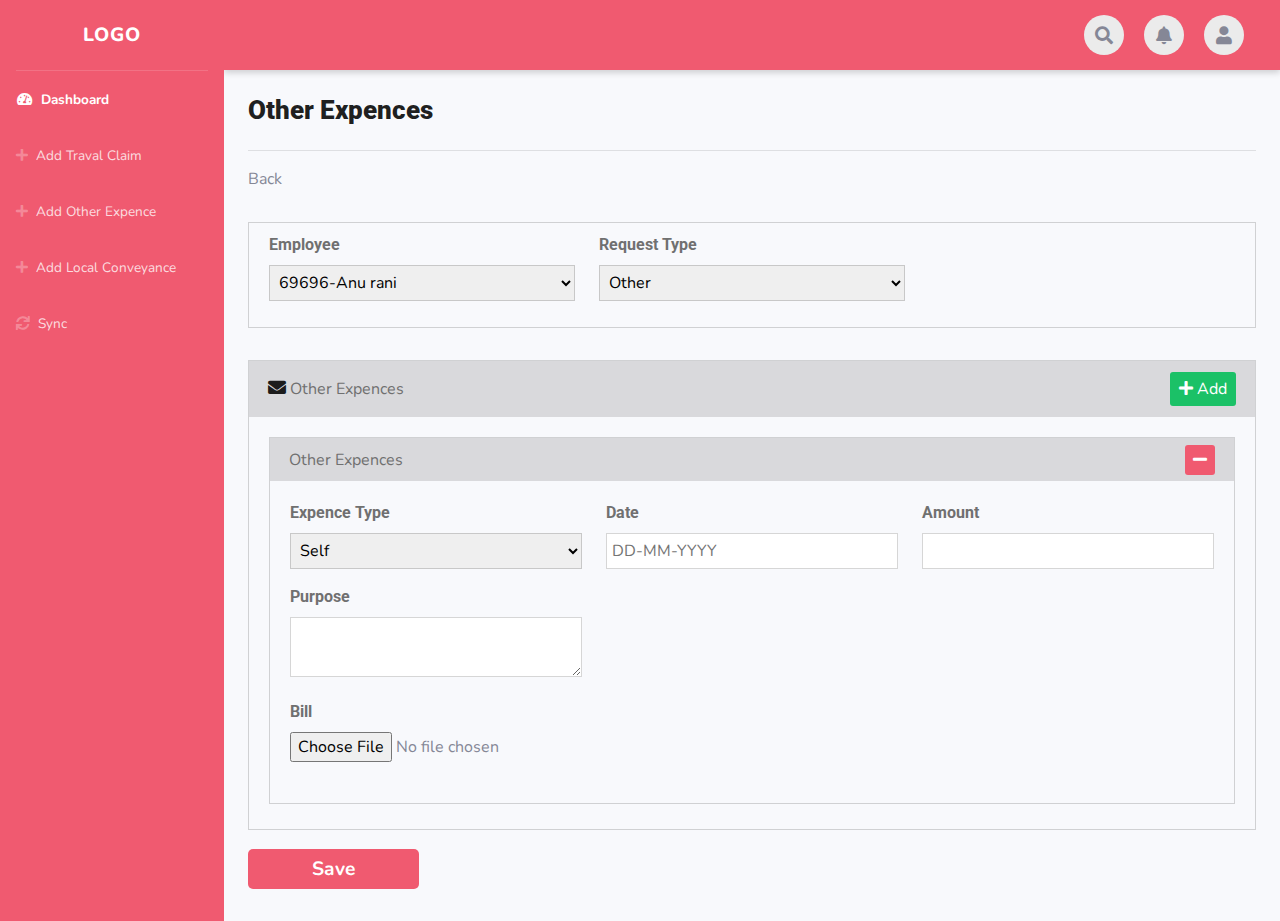
<file: add_other_expence.html>
<!DOCTYPE html>
<html lang="en">

    <head>

        <meta charset="utf-8">
        <meta http-equiv="X-UA-Compatible" content="IE=edge">
        <meta name="viewport" content="width=device-width, initial-scale=1, shrink-to-fit=no">
        <meta name="description" content="">
        <meta name="author" content="">

        <title>VDP- Add Other Expence</title>

        <!-- Custom fonts for this template-->
        <link href="vendor/fontawesome-free/css/all.min.css" rel="stylesheet" type="text/css">
        <link
            href="https://fonts.googleapis.com/css?family=Nunito:200,200i,300,300i,400,400i,600,600i,700,700i,800,800i,900,900i"
            rel="stylesheet">


        <!-- Custom styles for this template-->
        <link href="css/style.css" rel="stylesheet">
        <link href="css/coustom.css" rel="stylesheet">
        <link href="css/css-circular-prog-bar.css" media="all" rel="stylesheet" />
        <link rel="stylesheet" href="css/calander.css">

    </head>

    <body id="page-top">

        <!-- Page Wrapper -->
        <div id="wrapper">

            <ul class="navbar-nav bg-color-pink sidebar sidebar-dark accordion" id="accordionSidebar">

                <!-- Sidebar - Brand -->
                <a class="sidebar-brand d-flex align-items-center justify-content-center" href="index.php">
                    <div class="sidebar-brand-icon rotate-n-15">
                        <!-- <img src="" width="35px" height="35px"> -->
                    </div>
                    <div class="sidebar-brand-text mx-2">Logo</div>
                </a>

                <!-- Divider -->
                <hr class="sidebar-divider my-0">

                <!-- Nav Item - Dashboard -->
                <li class="nav-item active">
                    <a class="nav-link" href="index.html">
                        <i class="fas fa-fw fa-tachometer-alt"></i>
                        <span>Dashboard</span></a>
                </li>

                <li class="nav-item">
                    <a class="nav-link collapsed" href="add_traval_claim.html" data-target="#addPost"
                        aria-expanded="true" aria-controls="collapsePages">
                        <i class="fa fa-plus" aria-hidden="true"></i>
                        <span>Add Traval Claim</span>
                    </a>

                </li>

                <li class="nav-item">
                    <a class="nav-link collapsed" href="add_other_expence.html" data-target="#managePost"
                        aria-expanded="true" aria-controls="collapsePages">
                        <i class="fa fa-plus" aria-hidden="true"></i>
                        <span>Add Other Expence</span>
                    </a>
                </li>

                <li class="nav-item">
                    <a class="nav-link " href="#" aria-expanded="true" aria-controls="collapsePages">
                        <i class="fa fa-plus" aria-hidden="true"></i>
                        <span>Add Local Conveyance</span>
                    </a>
                </li>

                <li class="nav-item">
                    <a class="nav-link" href="" aria-expanded="true" aria-controls="collapsePages">
                        <i class="fas fa-sync"></i>
                        <span>Sync</span>
                    </a>
                </li>
            </ul>
            <!-- End of Sidebar -->

            <!-- Content Wrapper -->
            <div id="content-wrapper" class="d-flex flex-column">

                <!-- Main Content -->
                <div id="content">

                    <!-- Topbar -->
                    <nav class="navbar navbar-expand navbar-light bg-color-pink  topbar mb-4 static-top shadow">

                        <!-- Sidebar Toggle (Topbar) -->
                        <button id="sidebarToggleTop" class="btn btn-link d-md-none rounded-circle mr-3">
                            <i class="fa fa-bars"></i>
                        </button>

                        <!-- Topbar Navbar -->
                        <ul class="navbar-nav ml-auto">

                            <!-- Nav Item - User Information -->
                            <li class="nav-item">
                                <div class="nav-links search-bar">
                                    <i class="fa fa-search" aria-hidden="true"></i>
                                </div>
                            </li>
                            <li class="nav-item">
                                <div class="nav-links notification">
                                    <i class="fas fa-bell"></i>
                                </div>
                            </li>
                            <li class="nav-item">
                                <div class="nav-links user-profile">
                                    <i class="fa fa-user" aria-hidden="true"></i>
                                </div>
                            </li>
                        </ul>
                    </nav>
                    <!-- End of Topbar -->

                    <!-- Scroll to Top Button-->
                    <a class="scroll-to-top rounded" href="#page-top">
                        <i class="fas fa-angle-up"></i>
                    </a>

                    <!-- Begin Page Content -->
                    <div class="container-fluid">
                        <div class="page-title">
                            <div class="heading-text">
                                <h3>Other Expences</h3>
                            </div>
                        </div>
                        <hr>
                        <div class="back_btn">
                            <a href="index.html"> Back</a>
                        </div>
                        <form>
                            <div class="row">
                                <div class="col-md-12">
                                    <div class="card-container">
                                        <div class="row">
                                            <div class="form-group col-md-4">
                                                <label for="employee">Employee</label><br>
                                                <select id="employee">
                                                    <option>69696-Anu rani</option>
                                                </select>
                                            </div>
                                            <div class="form-group col-md-4">
                                                <label for="request_type">Request Type</label><br>
                                                <select id="request_type">
                                                    <option>Other</option>
                                                </select>
                                            </div>
                                        </div>
                                    </div>
                                </div>
                                <div class="col-md-12">
                                    <div class="expence_card_outer">
                                        <div class="card_head">
                                            <div class="title">
                                                <i class="fa fa-envelope"></i>
                                                <span class="text">Other Expences</span>
                                            </div>
                                            <div class="add_btn">
                                                <i class="fa fa-plus"></i>
                                                <span class="btn_text">Add</span>
                                            </div>
                                        </div>
                                        <div class="card_body">
                                            <div class="expence_card_inner">
                                                <div class="card_head">
                                                    <div class="title">
                                                        <span class="text">Other Expences</span>
                                                    </div>
                                                    <div class="remove_btn">
                                                        <i class="fa fa-minus"></i>
                                                    </div>
                                                </div>
                                                <div class="card_body">
                                                    <div class="row">
                                                        <div class="form-group col-md-4">
                                                            <label for="expence_type">Expence Type</label><br>
                                                            <select id="expence_type">
                                                                <option>Self</option>
                                                            </select>
                                                        </div>
                                                        <div class="form-group col-md-4">
                                                            <label for="date">Date</label><br>
                                                            <input type="text" id="date" placeholder="DD-MM-YYYY">
                                                        </div>
                                                        <div class="form-group col-md-4">
                                                            <label for="amount">Amount</label><br>
                                                            <input type="number" id="amount" placeholder="">
                                                        </div>
                                                        <div class="form-group col-md-4">
                                                            <label for="purpose">Purpose</label><br>
                                                            <textarea></textarea>
                                                        </div>
                                                        <div class="form-group col-md-12">
                                                            <label for="bill">Bill</label><br>
                                                            <input type="file" id="bill">
                                                        </div>
                                                    </div>
                                                </div>
                                            </div>
                                        </div>
                                    </div>
                                </div>
                            </div>
                            <div class="btn_submit">
                                <button type="submit">Save</button>
                            </div>
                        </form>

                    </div>
                    <!-- /.container-fluid -->

                </div>
                <!-- End of Content Wrapper -->

            </div>
            <!-- End of Page Wrapper -->

        </div>
        
        <!-- Bootstrap core JavaScript-->
        <script src="vendor/jquery/jquery.min.js"></script>
        <script src="vendor/bootstrap/js/bootstrap.bundle.min.js"></script>
        <script src="https://cdn.jsdelivr.net/npm/bootstrap@5.0.0-beta2/dist/js/bootstrap.bundle.min.js"
            integrity="sha384-b5kHyXgcpbZJO/tY9Ul7kGkf1S0CWuKcCD38l8YkeH8z8QjE0GmW1gYU5S9FOnJ0"
            crossorigin="anonymous"></script>

        <!-- Core plugin JavaScript-->
        <script src="vendor/jquery-easing/jquery.easing.min.js"></script>

        <!-- Custom scripts for all pages-->
        <script src="js/script.js"></script>
        <script src="js/calander.js"></script>
</body>

</html>
</file>
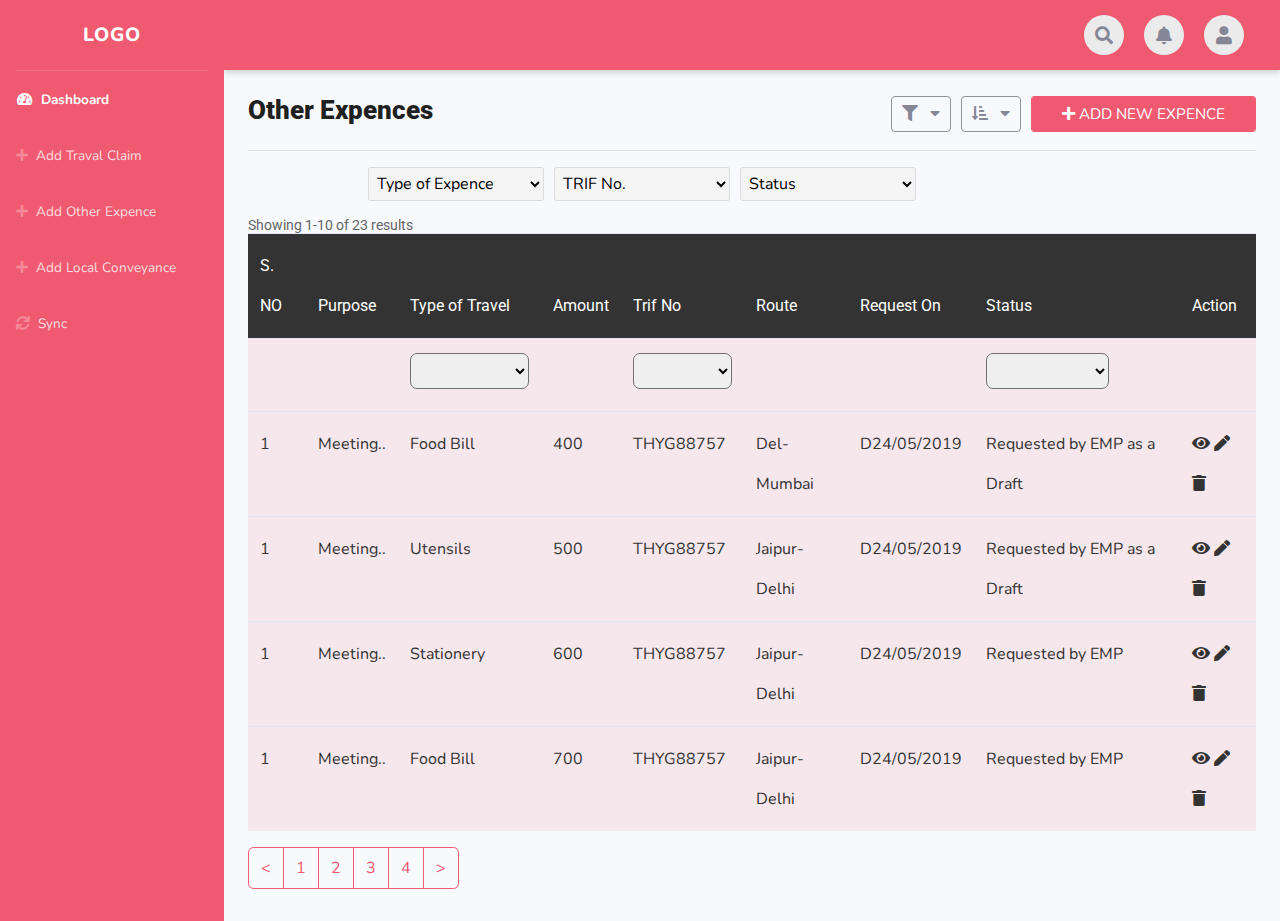
<file: other_expence.html>
<!DOCTYPE html>
<html lang="en">

    <head>
        <meta charset="utf-8">
        <meta http-equiv="X-UA-Compatible" content="IE=edge">
        <meta name="viewport" content="width=device-width, initial-scale=1, shrink-to-fit=no">
        <meta name="description" content="">
        <meta name="author" content="">

        <title>VDP - Other Expence</title>

        <!-- Custom fonts for this template-->
        <link href="vendor/fontawesome-free/css/all.min.css" rel="stylesheet" type="text/css">
        <link
            href="https://fonts.googleapis.com/css?family=Nunito:200,200i,300,300i,400,400i,600,600i,700,700i,800,800i,900,900i"
            rel="stylesheet">

        <!-- Custom styles for this template-->
        <link href="css/style.css" rel="stylesheet">
        <link href="css/coustom.css" rel="stylesheet">
        <link href="css/css-circular-prog-bar.css" media="all" rel="stylesheet" />
        <link rel="stylesheet" href="css/calander.css">
    </head>

    <body id="page-top">

        <!-- Page Wrapper -->
        <div id="wrapper">
            <ul class="navbar-nav bg-color-pink sidebar sidebar-dark accordion" id="accordionSidebar">

                <!-- Sidebar - Brand -->
                <a class="sidebar-brand d-flex align-items-center justify-content-center" href="index.php">
                    <div class="sidebar-brand-icon rotate-n-15">
                        <!-- <img src="" width="35px" height="35px"> -->
                    </div>
                    <div class="sidebar-brand-text mx-2">Logo</div>
                </a>

                <!-- Divider -->
                <hr class="sidebar-divider my-0">

                <!-- Nav Item - Dashboard -->
                <li class="nav-item active">
                    <a class="nav-link" href="index.php">
                        <i class="fas fa-fw fa-tachometer-alt"></i>
                        <span>Dashboard</span></a>
                </li>

                <li class="nav-item">
                    <a class="nav-link collapsed" href="add_travel_claim.html" data-target="#addPost"
                        aria-expanded="true" aria-controls="collapsePages">
                        <i class="fa fa-plus" aria-hidden="true"></i>
                        <span>Add Traval Claim</span>
                    </a>

                </li>

                <li class="nav-item">
                    <a class="nav-link collapsed" href="add_other_expence.html" data-target="#managePost"
                        aria-expanded="true" aria-controls="collapsePages">
                        <i class="fa fa-plus" aria-hidden="true"></i>
                        <span>Add Other Expence</span>
                    </a>
                </li>

                <li class="nav-item">
                    <a class="nav-link " href="#" aria-expanded="true" aria-controls="collapsePages">
                        <i class="fa fa-plus" aria-hidden="true"></i>
                        <span>Add Local Conveyance</span>
                    </a>
                </li>

                <li class="nav-item">
                    <a class="nav-link" href="" aria-expanded="true" aria-controls="collapsePages">
                        <i class="fas fa-sync"></i>
                        <span>Sync</span>
                    </a>
                </li>
            </ul>
            <!-- End of Sidebar -->

            <!-- Content Wrapper -->
            <div id="content-wrapper" class="d-flex flex-column">

                <!-- Main Content -->
                <div id="content">

                    <!-- Topbar -->
                    <nav class="navbar navbar-expand navbar-light bg-color-pink  topbar mb-4 static-top shadow">

                        <!-- Sidebar Toggle (Topbar) -->
                        <button id="sidebarToggleTop" class="btn btn-link d-md-none rounded-circle mr-3">
                            <i class="fa fa-bars"></i>
                        </button>

                        <!-- Topbar Navbar -->
                        <ul class="navbar-nav ml-auto">

                            <!-- Nav Item - User Information -->
                            <li class="nav-item">
                                <div class="nav-links search-bar">
                                    <i class="fa fa-search" aria-hidden="true"></i>
                                </div>
                            </li>
                            <li class="nav-item">
                                <div class="nav-links notification">
                                    <i class="fas fa-bell"></i>
                                </div>
                            </li>
                            <li class="nav-item">
                                <div class="nav-links user-profile">
                                    <i class="fa fa-user" aria-hidden="true"></i>
                                </div>
                            </li>
                        </ul>
                    </nav>
                    <!-- End of Topbar -->

                    <!-- Scroll to Top Button-->
                    <a class="scroll-to-top rounded" href="#page-top">
                        <i class="fas fa-angle-up"></i>
                    </a>

                    <!-- Begin Page Content -->
                    <div class="container-fluid">
                        <div class="page-title">
                            <div class="heading-text">
                                <h3>Other Expences</h3>
                            </div>
                            <div class="page_utlities">
                                <div class="utlities">
                                    <i class="fas fa-filter" style="margin-right:8px;"></i>
                                    <i class="fas fa-caret-down"></i>
                                </div>
                                <div class="utlities">
                                    <i class="fas fa-sort-amount-down-alt" style="margin-right:8px;"></i>
                                    <i class="fas fa-caret-down"></i>
                                </div>
                                <div class="btn">
                                    <i class="fas fa-plus"></i>
                                    <span>add new expence</span>
                                </div>
                            </div>
                        </div>
                        <hr>
                        <div class="filter-items">
                            <div class="form-group">
                                <select>
                                    <option>
                                        Type of Expence
                                    </option>
                                </select>
                            </div>
                            <div class="form-group">
                                <select>
                                    <option>
                                        TRIF No.
                                    </option>
                                </select>
                            </div>
                            <div class="form-group">
                                <select>
                                    <option>
                                        Status
                                    </option>
                                </select>
                            </div>
                        </div>

                        <div class="table-responsive">
                            <div class="fetch-result">
                                Showing 1-10 of 23 results
                            </div>
                            <table class="table" id="dataTable" width="100%">
                                <thead>
                                    <tr>
                                        <th>S. NO</th>
                                        <th>Purpose</th>
                                        <th>Type of Travel</th>
                                        <th>Amount</th>
                                        <th>Trif No</th>
                                        <th>Route</th>
                                        <th>Request On</th>
                                        <th>Status</th>
                                        <th>Action</th>
                                    </tr>
                                </thead>
                                <tbody class="table_body">
                                    <tr>
                                        <td></td>
                                        <td></td>
                                        <td>
                                            <label>
                                                <select>
                                                    <option></option>
                                                    <option>Other traval</option>
                                                </select>
                                            </label>
                                        </td>
                                        <td></td>
                                        <td>
                                            <label>
                                                <select>
                                                    <option></option>
                                                    <option>Other trif</option>
                                                </select>
                                            </label>
                                        </td>
                                        <td></td>
                                        <td></td>
                                        <td>
                                            <select>
                                                <option></option>
                                                <option>Other status</option>
                                            </select>
                                        </td>
                                        <td></td>
                                    </tr>
                                    <tr class="table_row">
                                        <td>1</td>
                                        <td>Meeting..</td>
                                        <td>Food Bill</td>
                                        <td>400</td>
                                        <td>THYG88757</td>
                                        <td>Del-Mumbai</td>
                                        <td>D24/05/2019</td>
                                        <td>Requested by EMP as a Draft</td>
                                        <td>
                                            <a href="#">
                                                <i class="fa fa-eye" aria-hidden="true"></i>
                                            </a>
                                            <a href="#">
                                                <i class="fa fa-pen" aria-hidden="true"></i>
                                            </a>
                                            <a href="#">
                                                <i class="fa fa-trash" aria-hidden="true"></i>
                                            </a>
                                        </td>
                                    </tr>
                                    <tr class="table_row">
                                        <td>1</td>
                                        <td>Meeting..</td>
                                        <td>Utensils</td>
                                        <td>500</td>
                                        <td>THYG88757</td>
                                        <td>Jaipur-Delhi</td>
                                        <td>D24/05/2019</td>
                                        <td>Requested by EMP as a Draft</td>
                                        <td>
                                            <a href="#">
                                                <i class="fa fa-eye" aria-hidden="true"></i>
                                            </a>
                                            <a href="#">
                                                <i class="fa fa-pen" aria-hidden="true"></i>
                                            </a>
                                            <a href="#">
                                                <i class="fa fa-trash" aria-hidden="true"></i>
                                            </a>
                                        </td>
                                    </tr>
                                    <tr class="table_row">
                                        <td>1</td>
                                        <td>Meeting..</td>
                                        <td>Stationery</td>
                                        <td>600</td>
                                        <td>THYG88757</td>
                                        <td>Jaipur-Delhi</td>
                                        <td>D24/05/2019</td>
                                        <td>Requested by EMP</td>
                                        <td>
                                            <a href="#">
                                                <i class="fa fa-eye" aria-hidden="true"></i>
                                            </a>
                                            <a href="#">
                                                <i class="fa fa-pen" aria-hidden="true"></i>
                                            </a>
                                            <a href="#">
                                                <i class="fa fa-trash" aria-hidden="true"></i>
                                            </a>
                                        </td>
                                    </tr>
                                    <tr class="table_row">
                                        <td>1</td>
                                        <td>Meeting..</td>
                                        <td>Food Bill</td>
                                        <td>700</td>
                                        <td>THYG88757</td>
                                        <td>Jaipur-Delhi</td>
                                        <td>D24/05/2019</td>
                                        <td>Requested by EMP</td>
                                        <td>
                                            <a href="#">
                                                <i class="fa fa-eye" aria-hidden="true"></i>
                                            </a>
                                            <a href="#">
                                                <i class="fa fa-pen" aria-hidden="true"></i>
                                            </a>
                                            <a href="#">
                                                <i class="fa fa-trash" aria-hidden="true"></i>
                                            </a>
                                        </td>
                                    </tr>

                                </tbody>
                            </table>
                        </div>
                        <div class="pagination">
                            <span class="nav-links">
                                < </span>
                                    <span class="nav-links">1</span>
                                    <span class="nav-links">2</span>
                                    <span class="nav-links">3</span>
                                    <span class="nav-links">4</span>
                                    <span>></span>
                        </div>

                    </div>
                    <!-- /.container-fluid -->

                </div>
                <!-- End of Content Wrapper -->

            </div>
            <!-- End of Page Wrapper -->
        </div>

        <!-- Bootstrap core JavaScript-->
        <script src="vendor/jquery/jquery.min.js"></script>
        <script src="vendor/bootstrap/js/bootstrap.bundle.min.js"></script>
        <script src="https://cdn.jsdelivr.net/npm/bootstrap@5.0.0-beta2/dist/js/bootstrap.bundle.min.js"
            integrity="sha384-b5kHyXgcpbZJO/tY9Ul7kGkf1S0CWuKcCD38l8YkeH8z8QjE0GmW1gYU5S9FOnJ0"
            crossorigin="anonymous"></script>

        <!-- Core plugin JavaScript-->
        <script src="vendor/jquery-easing/jquery.easing.min.js"></script>

        <!-- Custom scripts for all pages-->
        <script src="js/script.js"></script>

        <script src="js/calander.js"></script>
    </body>

</html>
</file>
<file: css/coustom.css>
@import url('https://fonts.googleapis.com/css2?family=Roboto&display=swap');
@import url('https://fonts.googleapis.com/css2?family=Rajdhani&display=swap');

.card .card-body .card-head {
    display:flex;
    justify-content:space-between;
    color:#F05A70;
}

.card .card-body hr{
    background-color:#F05A70;
    opacity:0.45;
    margin-top:4px;
}

.card .card-body .inner-body{
    display:flex;
    justify-content:space-between;
    align-items:center;
}

.card .card-body .inner-body h6{
   color:#F05A70;
   font-size:0.95rem;
   margin-top:10px;
}

.progress-bar-container {
    position:relative;
}

.progress-circle{
    position:absolute;
    top:20%;
    left:50%;
    transform: translateX(-50%);
}

.chart-card {
    position: relative;
    /* display: flex;
    flex-direction: column; */
    word-wrap: break-word;
    background: #FFFFFF 0% 0% no-repeat padding-box;
    box-shadow: 0px 10px 20px #C4C8D066;
    border: 1px solid #F05A70;
    border-radius:20px;
    padding:0 1rem;
}  

.chart-card .card-head{
    display:flex;
    justify-content:space-between;
    align-items:center;
    padding:1.2rem 0 0.6rem 0.5rem;
}

.chart-card .card-head h6{
    padding:0.7rem 0rem;
    color:#3D3D3D;
    font-size:1.4rem;
}

.chart-card .card-head i{
    color:#B3B8BD;
    font-size:22px;
}

.chart-card .card-body{
    padding:1.2rem 1rem;
}

.chart-card .card-body .pie-chart {
    margin-top: -20px;
    width: 258px;
    height: 258px;
    border-radius: 50%;
    border: 12px solid transparent;
    background-size: 100% 100%, 50% 50%, 50% 50%, 50% 50%, 50% 50%;
    background-repeat: no-repeat;
    background-image: linear-gradient(white, white), 
                      linear-gradient(20deg, #EB4A8A 100%, white),
                      linear-gradient(120deg, #5289C9 100%, white),
                      linear-gradient(210deg, #FF6A81 100%, white),
                      linear-gradient(300deg, #DDFF28 100%, white);
    background-position: center center, left top, right top, left bottom, right bottom;
    background-origin: content-box, border-box, border-box, border-box, border-box;
    background-clip: content-box, border-box, border-box, border-box, border-box;
    transform: rotate(30deg);
    display:flex;
    justify-content: center;
    align-items:center;
}

.inner-circle {
    width: 220px;
    height: 220px;
    border-radius: 50%;
    border: 6px solid #EBF2F7;
    background-size: 100% 100%, 50% 50%, 50% 50%, 50% 50%, 50% 50%;
    background-repeat: no-repeat;
    background-position: center center, left top, right top, left bottom, right bottom;
    background-clip: content-box, border-box, border-box, border-box, border-box;
    transform: rotate(-30deg);
    position:relative;
}

.inner-circle .inner-text1 {
      color:black;
      font-weight:bold;
      font: normal normal bold 38px/48px Rajdhani;
      letter-spacing: 1.19px;
      position:absolute;
      top:45%;
      left:50%;
      transform:translate(-45%, -50%);
}

.inner-circle .inner-text2 {
    position:absolute;
    font: normal normal normal 14px/22px Roboto;
    letter-spacing: 0.44px;
    color: #B3B8BD;
    top:63%;
    left:40%;
    transform:translate(-20%, -60%);
}

.pie-chart-detail{
    margin-top:-30px;
    padding:1.2rem 0.5rem 0rem 3.5rem;
}

.pie-chart-detail ul{
    list-style-type: none;
}

.pie-chart-detail ul li{
   margin-bottom:35px;
   display:flex;
   justify-content:flex-start;
   align-items:center;
}

.pie-chart-detail ul .color-box{
    width:28px;
    height:28px;
    margin-right:10px;
}

.pie-chart-detail ul .color1{
    background-color:#5289C9;
}

.pie-chart-detail ul .color2{
    background-color:#DDFF28;
}

.pie-chart-detail ul .color3{
    background-color:#FF6A81;
}

.pie-chart-detail ul .color4{
    background-color:#EB4A8A;
}

.pie-chart-detail ul li .text{
    font: normal normal normal 16px/19px Roboto;
    color:#3E3C44;
    font-size:16px;
}

/* Navbar */
.navbar-nav .nav-item .nav-links{
    width:40px;
    height:40px;
    border-radius:50%;
    background-color:#EBEBEB;
    margin-right:20px;
    display:flex;
    justify-content:center;
    align-items:center;

}
.navbar-nav .nav-item .nav-links i {
    font-size:18px;
}

.calander-wraper .calendar .title{
    padding-top:10px;
    display:flex;
    justify-content:space-between;
    align-items:center;
}

.calander-wraper .calendar .title .title-text{
    color:#333333;
    font-weight:bold;
    font: bold 24px/22px Rajdhani;
    letter-spacing: 0.75px;
}
.calander-wraper .calendar .title .fa{
    color:#B3B8BD;
}

.devider-line{
    margin-top:-30px;
}

.table tbody select{
    padding:5px;
    border: 1px solid #707070;
    border-radius: 7px;
}

.table .table_body{
    background: rgba(240, 90, 112, 0.11) 0% 0% no-repeat;
    padding:20px;
}

.table thead{
    background-color:#333333;
    color:#FFFFFF;
}

.table thead tr th{
    letter-spacing: 0px;
    font-family:Roboto;
    font-weight:normal;
}

.table_body .table_row{
    border-top:1px solid #F05A70;
}

/* page title  */
.page-title{
    display:flex;
    justify-content:space-between;
    align-items:center;
}

.page-title .utlities {
    border:0.5px solid #909193;
    padding:5px 10px;
    border-radius:4px;
    margin-right:10px;
}

.page-title .page_utlities{
    display:flex;
    justify-content:space-around;
    align-items:center;
}

.page-title .btn{
    background: #F05A70 0% 0% no-repeat padding-box;
    border: 1px solid #F05A70;
    border-radius: 3px;
    opacity: 1;
    padding:6px 30px;
    color:white;
    text-transform:uppercase;
    font-size:0.95rem;
}

.heading-text h3{
    color:#010101E0;
    font-weight:bold;
    font: normal normal 900 26px/32px Roboto;
}

.filter-items{
    width:30%;
    display:flex;
    justify-content:space-around;
    align-items:center;
    margin-left:7.5rem;
}

.filter-items select{
    background-color:#F5F5F5;
    padding:4px 4px;
    border: 1px solid #0000001A;
    border-radius:3px;
    width:11rem;
}

.filter-items .form-group{
    margin-right:10px;
}

.fetch-result{
    color:#333333;
    opacity: 0.76;
    font: normal normal normal 14px Roboto;
}

.pagination {
    border:1px solid  #F05A70;
    width:fit-content;
    border-radius:none;
    margin-bottom:2rem;
}

.pagination span{
    padding:8px 12px;
    color:#F05A70;
}

.pagination .nav-links{
    border-right:1px solid #F05A70;
}

/* add item */
.card-container{
    width:100%;
    height:auto;
    padding:10px 20px;
    border:1px solid #00000029;
    margin-top:10px;
}

.card-container select{
    width:100%;
    padding:5px;
    border:1px solid #00000029;
}

.card-container .form-group label{
    color:#707070;
    font-weight:bold;
    font-family:Roboto;
}

.card-container .form-group option select{
    color:#000000;
    opacity:0.4;
}
.expence_card_outer {
    margin:2rem 0 1.2rem 0;
    border:1px solid #00000029;
}

.expence_card_outer .card_head{
    padding:0.7rem 1.2rem;
    display:flex;
    justify-content:space-between;
    align-items:center;
    background-color: rgba(0, 0, 0, 0.125);
}

.expence_card_outer .title i{
    color:#010101E0;
    font-size:18px;
}

.expence_card_outer .title .text{
    color:#707070;
}

.expence_card_outer .add_btn{
    background-color:#1BC167;
    padding:5px 9px;
    color:white;
    border-radius:3px;
}

.expence_card_outer .card_body{
    padding:20px 20px 25px 20px;
}

.expence_card_inner{
    border:1px solid #00000029;
}

.expence_card_inner .card_head{
    padding:0.4rem 1.2rem;
    display:flex;
    justify-content:space-between;
    align-items:center;
    background-color: rgba(0, 0, 0, 0.125);
}

.expence_card_inner .remove_btn{
    background-color:#F05A70;
    padding:3px 8px;
    color:white;
    border-radius:3px;
}

.expence_card_inner .card-body{
    padding:20px 20px 25px 20px;
}

.expence_card_inner .card_body select, input[type="text"], input[type="number"], textarea{
    width:100%;
    padding:5px;
    border:1px solid #00000029;
}

input::-webkit-outer-spin-button,
input::-webkit-inner-spin-button {
  -webkit-appearance: none;
  margin: 0;
}

.expence_card_inner .card-body label{
    color:#333333;
}
.btn_submit button{
    background-color:#F05A70;
    padding:0.35rem 4rem;
    border:none;
    border-radius:5px;
    margin-bottom:2rem;
    color:white;
    font-weight:bold;
    font-size:1.2rem;
}

.back_btn{
    margin-bottom:1.3rem;
}

a, a:hover, a:focus, a:active {
    text-decoration: none;
    color: inherit;
}

.form-group #employee, input[type="text"] {
    width:100%;
    border:1px solid #00000029;
    padding:5px;
}

.form-group label{
    color:#707070;
    font-weight:bold;
    font-family:Roboto;
}

.add_city_btn{
    border:none;
    padding:6px 8px;
    border-radius:3px;
    background-color: #00000029;
    text-transform:uppercase;
    color:#010101E0;
    font-weight:bold;
    font-size:0.9rem;
}

.add_intermediate_city{
    width:100%;
    height:15rem;
    margin-top:1.2rem;
}
.form-selectbox{
    width:100%;
    border:1px solid #00000029;
    padding:5px;
}

@media (max-width:768px){
    .pie-chart-detail{
        margin-top:0px;
        padding:1.2rem 0rem 0rem 0rem;
    }
    .pie-chart-detail ul li{
        margin-bottom:35px;
        display:flex;
        justify-content:flex-start;
        align-items:center;
     }
     .filter-items select{
        width:fit-content;
    }
    .page-title .btn{
        padding:6px 12px;
    }
}
</file>
<file: css/css-circular-prog-bar.css>
.progress-circle {
   font-size: 20px;
   padding:5px;
   position: relative; /* so that children can be absolutely positioned */
   padding: 0;
   width: 3em;
   height: 3em;
   background-color: #F05A70; 
   border-radius: 50%;
   line-height: 3em;
}

.progress-circle:after{
    border: none;
    position: absolute;
    top: 0.35em;
    left: 0.35em;
    text-align: center;
    display: block;
    border-radius: 50%;
    width: 2.3em;
    height: 2.3em;
    background-color: white;
    content: " ";
}
/* Text inside the control */
.progress-circle span {
    position: absolute;
    line-height: 3em;
    width: 3em;
    text-align: center;
    display: block;
    color: #F05A70;
    z-index: 2;
}
.left-half-clipper { 
   /* a round circle */
   border-radius: 50%;
   width: 3em;
   height: 3em;
   position: absolute; /* needed for clipping */
   clip: rect(0, 3em, 3em, 1.5em); /* clips the whole left half*/ 
}
/* when p>50, don't clip left half*/
.progress-circle.over50 .left-half-clipper {
   clip: rect(auto,auto,auto,auto);
}
.value-bar {
   /*This is an overlayed square, that is made round with the border radius,
   then it is cut to display only the left half, then rotated clockwise
   to escape the outer clipping path.*/ 
   position: absolute; /*needed for clipping*/
   clip: rect(0, 1.5em, 3em, 0);
   width: 3em;
   height: 3em;
   border-radius: 50%;
   border: 0.45em solid #F2E9E1; /*The border is 0.35 but making it larger removes visual artifacts */
   /*background-color: #4D642D;*/ /* for debug */
   box-sizing: border-box;
  
}
/* Progress bar filling the whole right half for values above 50% */
.progress-circle.over50 .first50-bar {
   /*Progress bar for the first 50%, filling the whole right half*/
   position: absolute; /*needed for clipping*/
   clip: rect(0, 5em, 5em, 2.5em);
   background-color: #F2E9E1;
   border-radius: 50%;
   width: 5em;
   height: 5em;
}
.progress-circle:not(.over50) .first50-bar{ display: none; }


/* Progress bar rotation position */
.progress-circle.p0 .value-bar { display: none; }
.progress-circle.p1 .value-bar { transform: rotate(4deg); }
.progress-circle.p2 .value-bar { transform: rotate(7deg); }
.progress-circle.p3 .value-bar { transform: rotate(11deg); }
.progress-circle.p4 .value-bar { transform: rotate(14deg); }
.progress-circle.p5 .value-bar { transform: rotate(18deg); }
.progress-circle.p6 .value-bar { transform: rotate(22deg); }
.progress-circle.p7 .value-bar { transform: rotate(25deg); }
.progress-circle.p8 .value-bar { transform: rotate(29deg); }
.progress-circle.p9 .value-bar { transform: rotate(32deg); }
.progress-circle.p10 .value-bar { transform: rotate(36deg); }
.progress-circle.p11 .value-bar { transform: rotate(40deg); }
.progress-circle.p12 .value-bar { transform: rotate(43deg); }
.progress-circle.p13 .value-bar { transform: rotate(47deg); }
.progress-circle.p14 .value-bar { transform: rotate(50deg); }
.progress-circle.p15 .value-bar { transform: rotate(54deg); }
.progress-circle.p16 .value-bar { transform: rotate(58deg); }
.progress-circle.p17 .value-bar { transform: rotate(61deg); }
.progress-circle.p18 .value-bar { transform: rotate(65deg); }
.progress-circle.p19 .value-bar { transform: rotate(68deg); }
.progress-circle.p20 .value-bar { transform: rotate(72deg); }
.progress-circle.p21 .value-bar { transform: rotate(76deg); }
.progress-circle.p22 .value-bar { transform: rotate(79deg); }
.progress-circle.p23 .value-bar { transform: rotate(83deg); }
.progress-circle.p24 .value-bar { transform: rotate(86deg); }
.progress-circle.p25 .value-bar { transform: rotate(90deg); }
.progress-circle.p26 .value-bar { transform: rotate(94deg); }
.progress-circle.p27 .value-bar { transform: rotate(97deg); }
.progress-circle.p28 .value-bar { transform: rotate(101deg); }
.progress-circle.p29 .value-bar { transform: rotate(104deg); }
.progress-circle.p30 .value-bar { transform: rotate(108deg); }
.progress-circle.p31 .value-bar { transform: rotate(112deg); }
.progress-circle.p32 .value-bar { transform: rotate(115deg); }
.progress-circle.p33 .value-bar { transform: rotate(119deg); }
.progress-circle.p34 .value-bar { transform: rotate(122deg); }
.progress-circle.p35 .value-bar { transform: rotate(126deg); }
.progress-circle.p36 .value-bar { transform: rotate(130deg); }
.progress-circle.p37 .value-bar { transform: rotate(133deg); }
.progress-circle.p38 .value-bar { transform: rotate(137deg); }
.progress-circle.p39 .value-bar { transform: rotate(140deg); }
.progress-circle.p40 .value-bar { transform: rotate(144deg); }
.progress-circle.p41 .value-bar { transform: rotate(148deg); }
.progress-circle.p42 .value-bar { transform: rotate(151deg); }
.progress-circle.p43 .value-bar { transform: rotate(155deg); }
.progress-circle.p44 .value-bar { transform: rotate(158deg); }
.progress-circle.p45 .value-bar { transform: rotate(162deg); }
.progress-circle.p46 .value-bar { transform: rotate(166deg); }
.progress-circle.p47 .value-bar { transform: rotate(169deg); }
.progress-circle.p48 .value-bar { transform: rotate(173deg); }
.progress-circle.p49 .value-bar { transform: rotate(176deg); }
.progress-circle.p50 .value-bar { transform: rotate(180deg); }
.progress-circle.p51 .value-bar { transform: rotate(184deg); }
.progress-circle.p52 .value-bar { transform: rotate(187deg); }
.progress-circle.p53 .value-bar { transform: rotate(191deg); }
.progress-circle.p54 .value-bar { transform: rotate(194deg); }
.progress-circle.p55 .value-bar { transform: rotate(198deg); }
.progress-circle.p56 .value-bar { transform: rotate(202deg); }
.progress-circle.p57 .value-bar { transform: rotate(205deg); }
.progress-circle.p58 .value-bar { transform: rotate(209deg); }
.progress-circle.p59 .value-bar { transform: rotate(212deg); }
.progress-circle.p60 .value-bar { transform: rotate(216deg); }
.progress-circle.p61 .value-bar { transform: rotate(220deg); }
.progress-circle.p62 .value-bar { transform: rotate(223deg); }
.progress-circle.p63 .value-bar { transform: rotate(227deg); }
.progress-circle.p64 .value-bar { transform: rotate(230deg); }
.progress-circle.p65 .value-bar { transform: rotate(234deg); }
.progress-circle.p66 .value-bar { transform: rotate(238deg); }
.progress-circle.p67 .value-bar { transform: rotate(241deg); }
.progress-circle.p68 .value-bar { transform: rotate(245deg); }
.progress-circle.p69 .value-bar { transform: rotate(248deg); }
.progress-circle.p70 .value-bar { transform: rotate(252deg); }
.progress-circle.p71 .value-bar { transform: rotate(256deg); }
.progress-circle.p72 .value-bar { transform: rotate(259deg); }
.progress-circle.p73 .value-bar { transform: rotate(263deg); }
.progress-circle.p74 .value-bar { transform: rotate(266deg); }
.progress-circle.p75 .value-bar { transform: rotate(270deg); }
.progress-circle.p76 .value-bar { transform: rotate(274deg); }
.progress-circle.p77 .value-bar { transform: rotate(277deg); }
.progress-circle.p78 .value-bar { transform: rotate(281deg); }
.progress-circle.p79 .value-bar { transform: rotate(284deg); }
.progress-circle.p80 .value-bar { transform: rotate(288deg); }
.progress-circle.p81 .value-bar { transform: rotate(292deg); }
.progress-circle.p82 .value-bar { transform: rotate(295deg); }
.progress-circle.p83 .value-bar { transform: rotate(299deg); }
.progress-circle.p84 .value-bar { transform: rotate(302deg); }
.progress-circle.p85 .value-bar { transform: rotate(306deg); }
.progress-circle.p86 .value-bar { transform: rotate(310deg); }
.progress-circle.p87 .value-bar { transform: rotate(313deg); }
.progress-circle.p88 .value-bar { transform: rotate(317deg); }
.progress-circle.p89 .value-bar { transform: rotate(320deg); }
.progress-circle.p90 .value-bar { transform: rotate(324deg); }
.progress-circle.p91 .value-bar { transform: rotate(328deg); }
.progress-circle.p92 .value-bar { transform: rotate(331deg); }
.progress-circle.p93 .value-bar { transform: rotate(335deg); }
.progress-circle.p94 .value-bar { transform: rotate(338deg); }
.progress-circle.p95 .value-bar { transform: rotate(342deg); }
.progress-circle.p96 .value-bar { transform: rotate(346deg); }
.progress-circle.p97 .value-bar { transform: rotate(349deg); }
.progress-circle.p98 .value-bar { transform: rotate(353deg); }
.progress-circle.p99 .value-bar { transform: rotate(356deg); }
.progress-circle.p100 .value-bar { transform: rotate(360deg); }
</file>
<file: css/calander.css>
.calander-wraper .btn-day {
    font-family: 'Open Sans';
    font-size: 1em;
    display: flex;
    justify-content: center;
    align-items: center;
    border: none;
    background: rgba(0, 0, 0, 0);
    width: 100%;
    height: 100%;
    cursor: pointer;
    z-index: 99;
    outline: 0;
    border-radius: 10px;
    transition: 0.4s all;
}

.calander-wraper .btn-day.active {
    color: #FFF;
    font-weight: 600;
    z-index: 99;
}

.calander-wraper .btn-day.active::before {
    position: absolute;
    content: '';
    width: 40px;
    height: 40px;
    background: #F05A70;
    border-radius: 8px;
    z-index: -1;
}

.calander-wraper .title {
    font-size: 1.3em;
}

.calander-wraper .subtitle {
    font-size: 1.1em;
}

/* Calendar */

.calander-wraper #currentDate{
  text-align:center;
  font-size:20px;
}

.calander-wraper .field {
    display: flex;
    width: auto;
    flex-direction: column;
    align-items: left;
    justify-content: center;
    margin: 20px 0;
}

.calander-wraper .field label {
    margin: 2px;
}

.calander-wraper .form-input {
    display: flex;
    width: 100%;
    align-items: center;
    justify-content: center;
}

.calander-wraper .day-assets {
    display: flex;
    justify-content: space-between;
    width: 324px;
}

.calander-wraper .day-assets .btn:nth-child(2) i {
    padding: 0 10px 0 0 !important;
}

.calander-wraper .calendar {
    height: 380px;
    width:inherit;
    border-radius: 30px;
    background: #ffffff;
	padding: 25px;
	user-select: none;
}

.calander-wraper .header {
    display: flex;
    justify-content: space-between;
    align-items: center;
    border-radius: 18px 18px 0px 0px;
    height: 20px;
    padding:8px;
    width: 100%;
    color: #262626;
}

.calander-wraper .month {
    font-size: 0.7em;
}

.calander-wraper .icon {
    padding: 10px;
    font-size: 1em;
    margin: 0 0 0 5px;
    background: #ffffff;
    color: #F05A70;
    border: none;
    cursor: pointer;
    outline: 0;
}

.calander-wraper .icon:hover {
    cursor: pointer;
}

.calander-wraper #calendar {
    width: 100%;
}

.calander-wraper .weekends th {
    font-size: 1em;
    color: gray;
    font-weight: 400;
    width: 40px;
    margin: 10px 0;
}

.calander-wraper #calendar tr {
    display: flex;
    width: 100%;
    justify-content: space-between;
    align-items: center;
    text-align: center;
    margin: 3px;
}

.calander-wraper #calendar td {
    display: flex;
    height: 40px;
    width: 40px;
    justify-content: center;
    align-items: center;
    text-align: center;
    z-index: 99;
}
</file>
